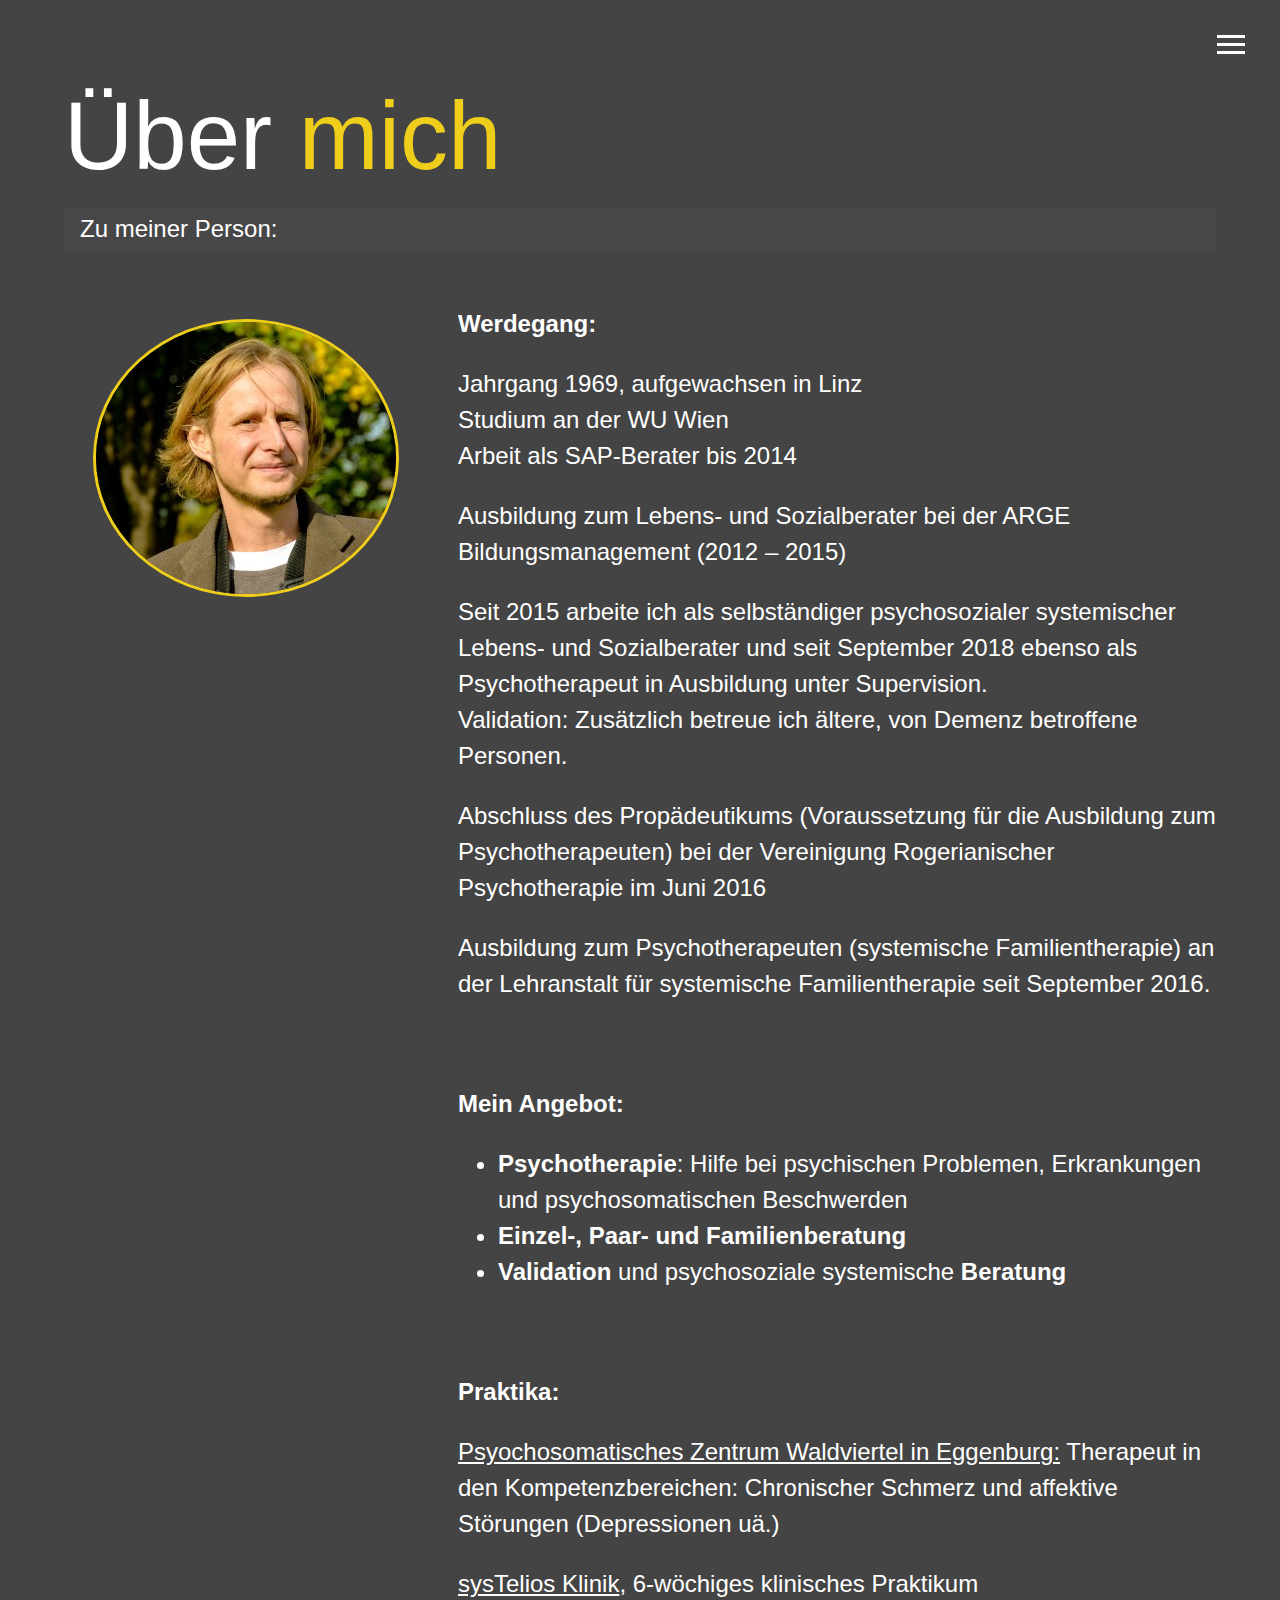
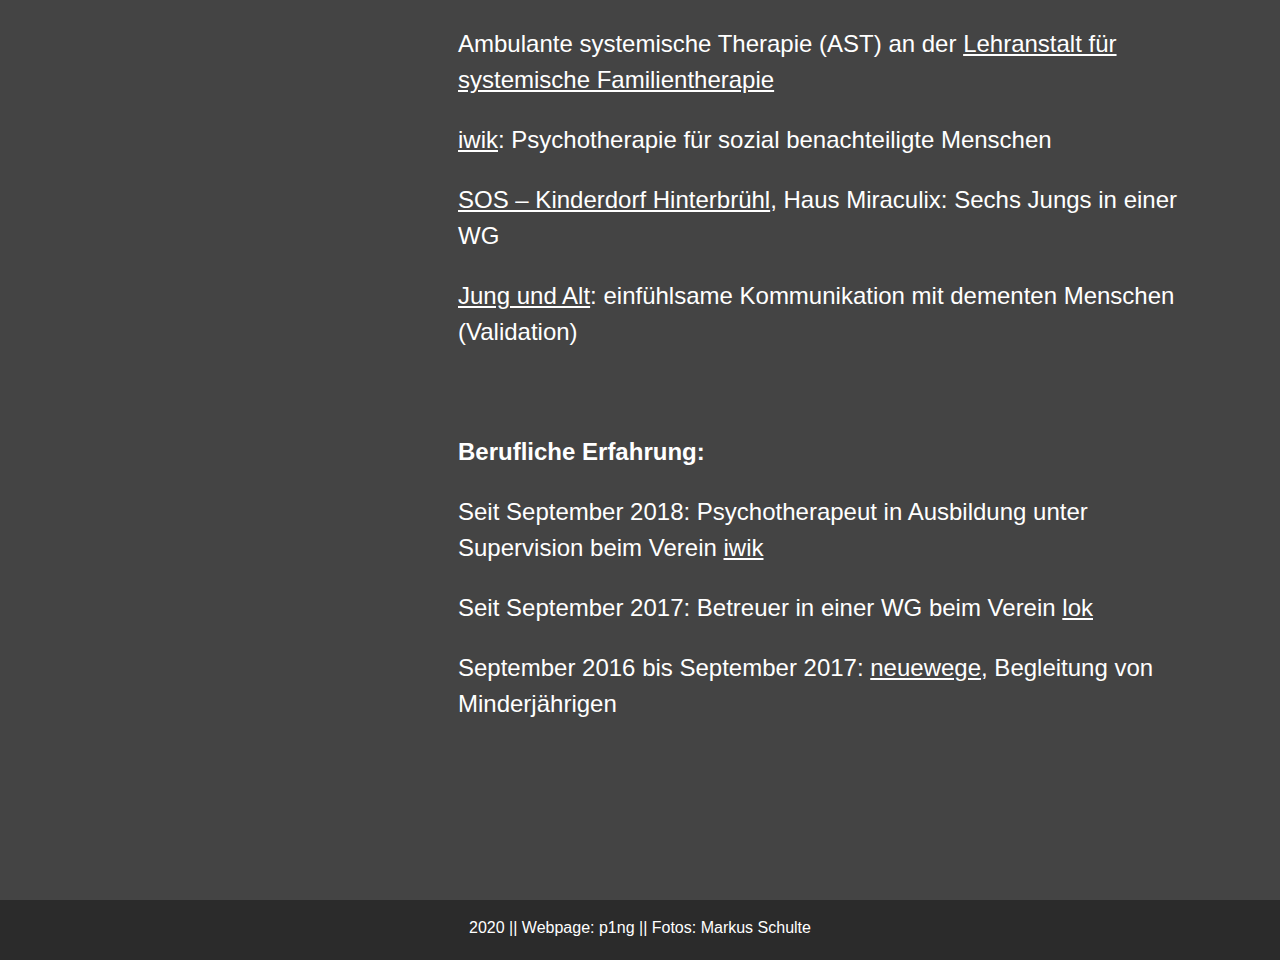
<file: about.html>
<!DOCTYPE html>
<html lang="de">

<head>
  <meta charset="UTF-8">
  <meta http-equiv="X-UA-Compatible" content="IE=edge,chrome=1" />
  <meta name="viewport" content="width=device-width, initial-scale=1.0">
  <meta http-equiv="X-UA-Compatible" content="ie=edge">
  <link rel="stylesheet" href="https://use.fontawesome.com/releases/v5.2.0/css/all.css"
    integrity="sha384-hWVjflwFxL6sNzntih27bfxkr27PmbbK/iSvJ+a4+0owXq79v+lsFkW54bOGbiDQ" crossorigin="anonymous">

  <link rel="stylesheet" href="css/main.css">
  <link rel="icon" href="/favicon.png">
  <title>Über mich</title>
</head>

<body>
  <header>
    <div class="menu-btn">
      <div class="btn-line"></div>
      <div class="btn-line"></div>
      <div class="btn-line"></div>
    </div>

    <nav class="menu">
      <div class="menu-branding">
        <div class="portrait"></div>
      </div>
      <ul class="menu-nav">
        <li class="nav-item">
          <a href="index.html" class="nav-link">
            Startseite
          </a>
        </li>
        <li class="nav-item current">
          <a href="about.html" class="nav-link">
            Über mich
          </a>
        </li>

        <li class="nav-item">
          <a href="contact.html" class="nav-link">
            Kontakt
          </a>
        </li>
      </ul>
    </nav>
  </header>

  <main id="about">
    <h1 class="lg-heading">
      Über
      <span class="text-secondary">mich</span>
    </h1>
    <h2 class="sm-heading">
      Zu meiner Person:
    </h2>
    <div class="about-info">
      <img src="img/xport.jpg" alt="Alexander Weber" class="bio-image">

      <div class="bio">

        <p><strong>Werdegang:</strong></p>
        <p>
          Jahrgang 1969, aufgewachsen in Linz<br />
          Studium an der WU Wien<br />
          Arbeit als SAP-Berater bis 2014</p>
        <p>Ausbildung zum Lebens- und Sozialberater bei der <a href="https://www.bildungsmanagement.ac.at/">ARGE
            Bildungsmanagement </a>(2012 &#8211; 2015)</p>
        <p>Seit 2015 arbeite ich als selbständiger psychosozialer systemischer Lebens- und Sozialberater und seit
          September 2018 ebenso als Psychotherapeut in Ausbildung unter Supervision.<br />
          Validation: Zusätzlich betreue ich ältere, von Demenz betroffene Personen.</p>
        <p>Abschluss des Propädeutikums (Voraussetzung für die Ausbildung zum Psychotherapeuten) bei der <a
            href="http://www.vrp.at/">Vereinigung Rogerianischer Psychotherapie </a>im Juni 2016</p>
        <p>Ausbildung zum Psychotherapeuten (systemische Familientherapie) an der <a
            href="http://www.lasf.at/">Lehranstalt für systemische Familientherapie</a> seit September 2016.</p>
        <p>&nbsp;</p>
        <p><strong>Mein Angebot:</strong></p>
        <ul>
          <li><strong>Psychotherapie</strong>: Hilfe bei psychischen Problemen, Erkrankungen und psychosomatischen
            Beschwerden</li>
          <li><strong>Einzel-, Paar- und Familienberatung</strong></li>
          <li><strong>Validation</strong> und psychosoziale systemische <strong>Beratung</strong></li>
        </ul>
        <!-- <p>Von der Pubertät bis zur Pensionierung, vom ersten Liebeskummer bis zum letzten Abschied – das Leben bietet viel.<br />
Schwierige und schöne Situationen.<br />
Lustige und traurige Situationen.<br />
Situationen, in denen man Hilfe gebrauchen kann.<br />
Finden Sie mit mir gemeinsam neue Wege, neue Kraft, um trotz Ihrer Krisen und an Ihren Krisen zu wachsen.</p> -->
        <p>&nbsp;</p>
        <p><strong>Praktika:</strong></p>
        <p><a title="Psyochosomatisches Zentrum Waldviertel in Eggenburg" href="https://pszw.at/" target="_blank"><span
              style="text-decoration: underline;">Psyochosomatisches Zentrum Waldviertel in Eggenburg:</span></a>
          Therapeut in den Kompetenzbereichen: Chronischer Schmerz und affektive Störungen (Depressionen uä.)</p>
        <p><a title="sysTelios Klinik" href="https://www.systelios.de/klinik.html" target="_blank"><span
              style="text-decoration: underline;">sysTelios Klinik</span></a>, 6-wöchiges klinisches Praktikum</p>
        <p>Ambulante systemische Therapie (AST) an der <a title="Lehranstalt für systemische Familientherapie"
            href="http://www.lasf.at/ast/" target="_blank"><span style="text-decoration: underline;">Lehranstalt für
              systemische Familientherapie</span></a></p>
        <p><a title="Iwik" href="http://www.iwik.at/" target="_blank"><span
              style="text-decoration: underline;">iwik</span></a>: Psychotherapie für sozial benachteiligte Menschen</p>
        <p><a title="SOS Kinderdorf Hinterbrühl"
            href="http://www.sos-kinderdorf.at/sos-kinderdorf-erleben/wo-wir-arbeiten/osterreich/niederosterreich/hinterbruehl"
            target="_blank"><span style="text-decoration: underline;">SOS &#8211; Kinderdorf Hinterbrühl</span>,</a>
          Haus Miraculix: Sechs Jungs in einer WG</p>
        <p><a title="Jung und Alt" href="http://www.jungundalt.at/" target="_blank"><span
              style="text-decoration: underline;">Jung und Alt</span></a>: einfühlsame Kommunikation mit dementen
          Menschen (Validation)</p>
        <p>&nbsp;</p>
        <p><strong>Berufliche Erfahrung:</strong></p>
        <p>Seit September 2018: Psychotherapeut in Ausbildung unter Supervision beim Verein <a title="Iwik"
            href="http://www.iwik.at/" target="_blank"><span
              style="text-decoration: underline;"><span>iwik</span></span></a></p>
        <p>Seit September 2017: Betreuer in einer WG beim Verein <a
            href="https://www.lok.at/"><u><span>lok</span></u></a></p>
        <p>September 2016 bis September 2017: <a href="http://www.neuewege.cc"><u><span>neuewege</span></u></a>,
          Begleitung von Minderjährigen</p>
        <p>&nbsp;</p>

      </div>
  </main>

  <footer id="main-footer">
    2020 || Webpage: <a href="https://github.com/p1ng" target="_blank">p1ng</a> || Fotos: Markus Schulte
  </footer>

  <script src="js/main.js"></script>
</body>

</html>
</file>
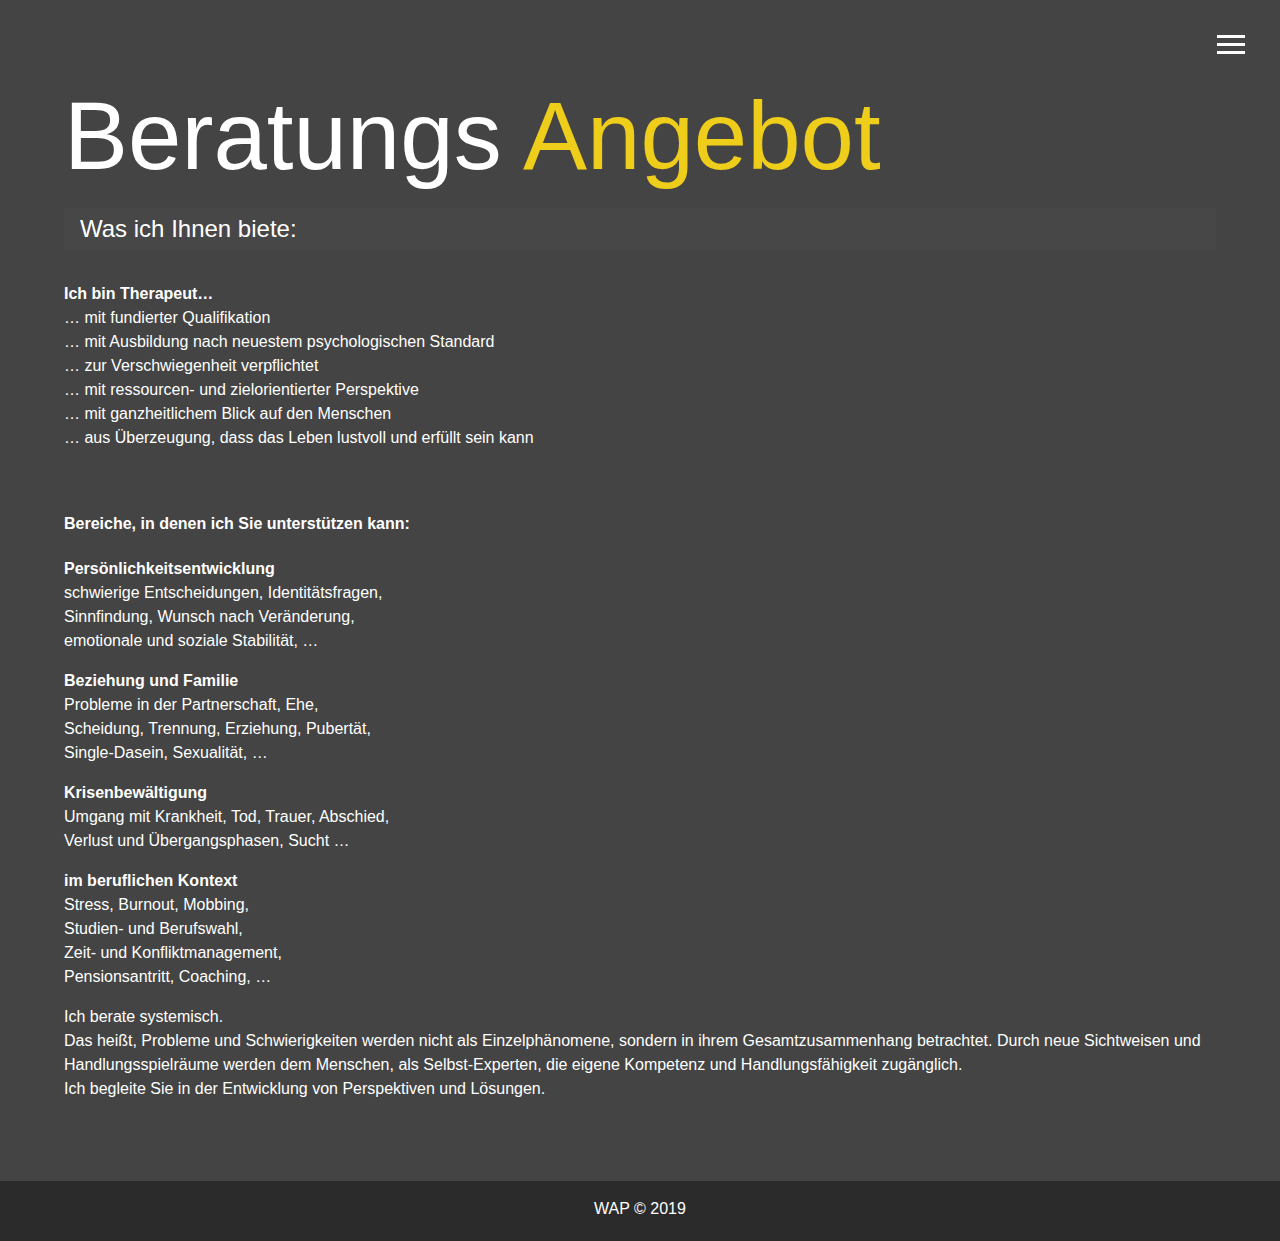
<file: beratung.html>
<!DOCTYPE html>
<html lang="de">

<head>
  <meta charset="UTF-8">
  <meta name="viewport" content="width=device-width, initial-scale=1.0">
  <meta http-equiv="X-UA-Compatible" content="ie=edge">
  <link rel="stylesheet" href="https://use.fontawesome.com/releases/v5.2.0/css/all.css" integrity="sha384-hWVjflwFxL6sNzntih27bfxkr27PmbbK/iSvJ+a4+0owXq79v+lsFkW54bOGbiDQ"
    crossorigin="anonymous">

  <link rel="stylesheet" href="css/main.css">
  <link rel="icon" href="/favicon.png">
  <title>Beratung</title>
</head>

<body>
  <header>
    <div class="menu-btn">
      <div class="btn-line"></div>
      <div class="btn-line"></div>
      <div class="btn-line"></div>
    </div>

    <nav class="menu">
      <div class="menu-branding">
        <div class="portrait"></div>
      </div>
      <ul class="menu-nav">
        <li class="nav-item">
          <a href="index.html" class="nav-link">
            Startseite
          </a>
        </li>
        <li class="nav-item">
          <a href="about.html" class="nav-link">
            Über mich
          </a>
        </li>
        <li class="nav-item current">
          <a href="beratung.html" class="nav-link">
            Beratung
          </a>
        </li>
        <li class="nav-item">
          <a href="contact.html" class="nav-link">
            Kontakt
          </a>
        </li>
      </ul>
    </nav>
  </header>

  <main id="work">
    <h1 class="lg-heading">
      Beratungs
      <span class="text-secondary">Angebot</span>
    </h1>
    <h2 class="sm-heading">
      Was ich Ihnen biete:
    </h2>
    <p><strong>Ich bin Therapeut…</strong><br />
      … mit fundierter Qualifikation<br />
      … mit Ausbildung nach neuestem psychologischen Standard<br />
      … zur Verschwiegenheit verpflichtet<br />
      … mit ressourcen- und zielorientierter Perspektive<br />
      … mit ganzheitlichem Blick auf den Menschen<br />
      … aus Überzeugung, dass das Leben lustvoll und erfüllt sein kann</p>
      <p>&nbsp;</p>
      <h4>Bereiche, in denen ich Sie unterstützen kann:</h4>
      <p><strong>Persönlichkeitsentwicklung</strong><br />
      schwierige Entscheidungen, Identitätsfragen,<br />
      Sinnfindung, Wunsch nach Veränderung,<br />
      emotionale und soziale Stabilität, …</p>
      <p><strong>Beziehung und Familie</strong><br />
      Probleme in der Partnerschaft, Ehe,<br />
      Scheidung, Trennung, Erziehung, Pubertät,<br />
      Single-Dasein, Sexualität, …</p>
      <p><strong>Krisenbewältigung</strong><br />
      Umgang mit Krankheit, Tod, Trauer, Abschied,<br />
      Verlust und Übergangsphasen, Sucht …</p>
      <p><strong>im beruflichen Kontext</strong><br />
      Stress, Burnout, Mobbing,<br />
      Studien- und Berufswahl,<br />
      Zeit- und Konfliktmanagement,<br />
      Pensionsantritt, Coaching, …</p>

      </div>
      <p>Ich berate systemisch.<br />
        Das heißt, Probleme und Schwierigkeiten werden nicht als Einzelphänomene, sondern in ihrem Gesamtzusammenhang betrachtet. Durch neue Sichtweisen und Handlungsspielräume werden dem Menschen, als Selbst-Experten, die eigene Kompetenz und Handlungsfähigkeit zugänglich.<br />
        Ich begleite Sie in der Entwicklung von Perspektiven und Lösungen.</p>
    </div>
  </main>

  <footer id="main-footer">
    WAP &copy; 2019
  </footer>

  <script src="js/main.js"></script>
</body>

</html>
</file>
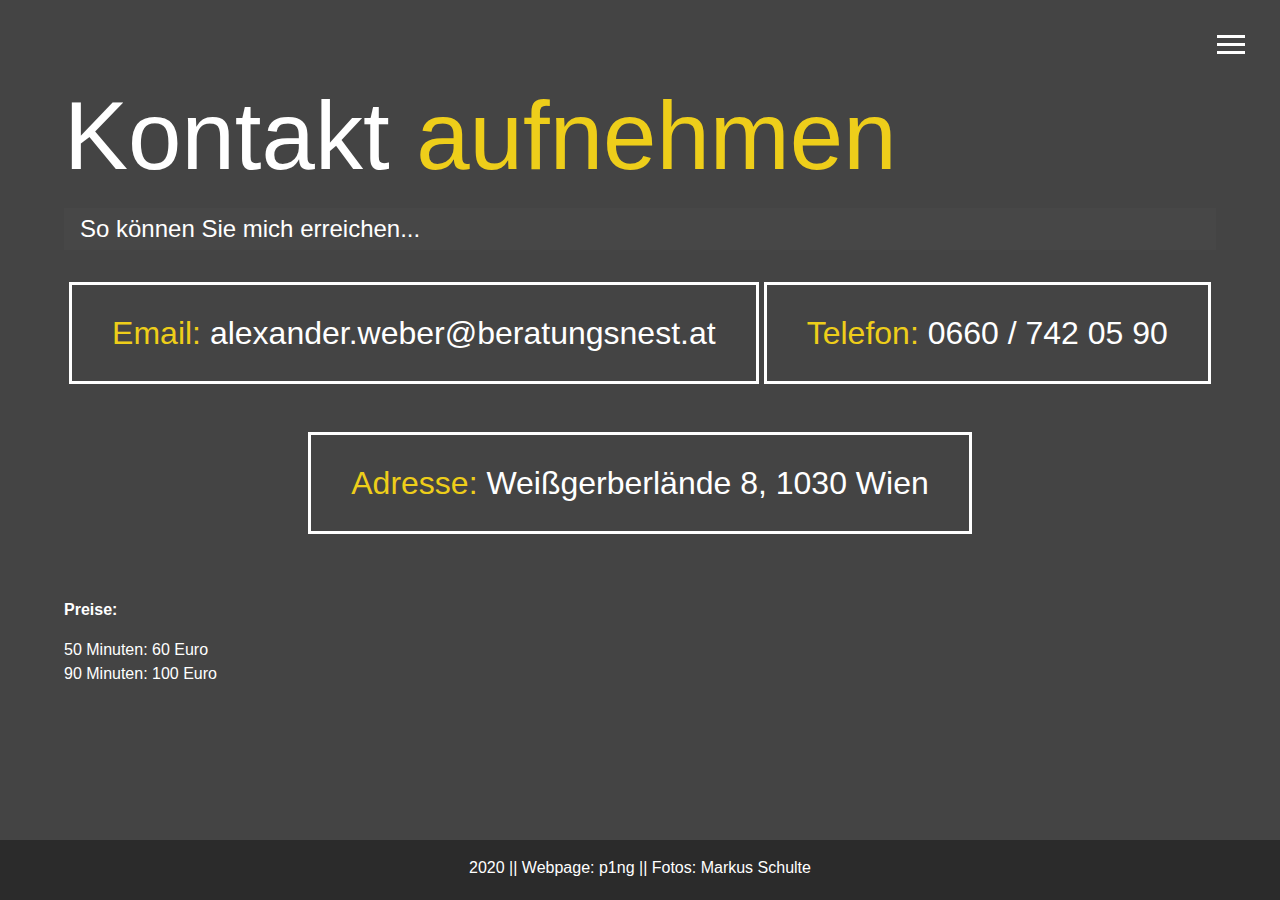
<file: contact.html>
<!DOCTYPE html>
<html lang="de">

<head>
  <meta charset="UTF-8">
  <meta http-equiv="X-UA-Compatible" content="IE=edge,chrome=1" />
  <meta name="viewport" content="width=device-width, initial-scale=1.0">
  <meta http-equiv="X-UA-Compatible" content="ie=edge">
  <link rel="stylesheet" href="https://use.fontawesome.com/releases/v5.2.0/css/all.css" integrity="sha384-hWVjflwFxL6sNzntih27bfxkr27PmbbK/iSvJ+a4+0owXq79v+lsFkW54bOGbiDQ"
    crossorigin="anonymous">

  <link rel="stylesheet" href="css/main.css">
  <link rel="icon" href="/favicon.png">
  <title>Kontakt</title>
</head>

<body>
  <header>
    <div class="menu-btn">
      <div class="btn-line"></div>
      <div class="btn-line"></div>
      <div class="btn-line"></div>
    </div>

    <nav class="menu">
      <div class="menu-branding">
        <div class="portrait"></div>
      </div>
      <ul class="menu-nav">
        <li class="nav-item">
          <a href="index.html" class="nav-link">
            Startseite
          </a>
        </li>
        <li class="nav-item">
          <a href="about.html" class="nav-link">
            Über mich
          </a>
        </li>
        
        <li class="nav-item current">
          <a href="contact.html" class="nav-link">
            Kontakt
          </a>
        </li>
      </ul>
    </nav>
  </header>

  <main id="contact">
    <h1 class="lg-heading">
      Kontakt
      <span class="text-secondary">aufnehmen</span>
    </h1>
    <h2 class="sm-heading">
      So können Sie mich erreichen...
    </h2>
    <div class="boxes">
      <div>
        <span class="text-secondary">Email: </span> <a href="mailto:alexander.weber@beratungsnest.at">alexander.weber@beratungsnest.at</a>
      </div>
      <div>
        <span class="text-secondary">Telefon: </span> <a href="tel:06607420590">0660 / 742 05 90</a>
      </div>
      <div>
        <span class="text-secondary">Adresse: </span> <a href="https://goo.gl/maps/n7qmaDyKWsoyCUbx7">Weißgerberlände 8, 1030 Wien</a>
      </div>
    </div>

    <p><strong>Preise:</strong></p>
    <div>50 Minuten:   60 Euro</div>
    <div>90 Minuten: 100 Euro</div>

    
  </main>  

  <footer id="main-footer">
    2020 || Webpage: <a href="https://github.com/p1ng" target="_blank">p1ng</a> || Fotos: Markus Schulte
  </footer>

  <script src="js/main.js"></script>
</body>

</html>
</file>
<file: css/main.css>
.menu-btn {
  position: absolute;
  z-index: 3;
  right: 35px;
  top: 35px;
  cursor: pointer;
  transition: all 0.5s ease-out; }
  .menu-btn .btn-line {
    width: 28px;
    height: 3px;
    margin: 0 0 5px 0;
    background: #fff;
    transition: all 0.5s ease-out; }
  .menu-btn.close {
    transform: rotate(180deg); }
    .menu-btn.close .btn-line:nth-child(1) {
      transform: rotate(45deg) translate(5px, 5px); }
    .menu-btn.close .btn-line:nth-child(2) {
      opacity: 0; }
    .menu-btn.close .btn-line:nth-child(3) {
      transform: rotate(-45deg) translate(7px, -6px); }

.menu {
  position: fixed;
  top: 0;
  width: 100%;
  opacity: 0.9;
  visibility: hidden; }
  .menu.show {
    visibility: visible; }
  .menu-branding, .menu-nav {
    display: flex;
    flex-flow: column wrap;
    align-items: center;
    justify-content: center;
    float: left;
    width: 50%;
    height: 100vh;
    overflow: hidden; }
  .menu-nav {
    margin: 0;
    padding: 0;
    background: #373737;
    list-style: none;
    transform: translate3d(0, -100%, 0);
    transition: all 0.5s ease-out; }
    .menu-nav.show {
      transform: translate3d(0, 0, 0); }
  .menu-branding {
    background: #444;
    transform: translate3d(0, 100%, 0);
    transition: all 0.5s ease-out; }
    .menu-branding.show {
      transform: translate3d(0, 0, 0); }
    .menu-branding .portrait {
      width: 500px;
      height: 500px;
      background: url("../img/xfeder.png"); }
  .menu .nav-item {
    transform: translate3d(600px, 0, 0);
    transition: all 0.5s ease-out; }
    .menu .nav-item.show {
      transform: translate3d(0, 0, 0); }
    .menu .nav-item.current > a {
      color: #eece1a; }
  .menu .nav-link {
    display: inline-block;
    position: relative;
    font-size: 30px;
    text-transform: uppercase;
    padding: 1rem 0;
    font-weight: 300;
    color: #fff;
    text-decoration: none;
    transition: all 0.5s ease-out; }
    .menu .nav-link:hover {
      color: #eece1a; }

.nav-item:nth-child(1) {
  transition-delay: 0.1s; }

.nav-item:nth-child(2) {
  transition-delay: 0.2s; }

.nav-item:nth-child(3) {
  transition-delay: 0.3s; }

.nav-item:nth-child(4) {
  transition-delay: 0.4s; }

* {
  box-sizing: border-box; }

body {
  background: #444;
  color: #fff;
  height: 100%;
  margin: 0;
  font-family: 'Segoe UI', Tahoma, Geneva, Verdana, sans-serif;
  line-height: 1.5; }
  body#bg-img {
    background: url(../img/xbackground.JPG);
    background-attachment: fixed;
    background-size: cover; }
    body#bg-img:after {
      content: '';
      position: absolute;
      top: 0;
      right: 0;
      width: 100%;
      height: 100%;
      z-index: -1;
      background: rgba(68, 68, 68, 0.9); }

h1,
h2,
h3 {
  margin: 0;
  font-weight: 400; }
  h1.lg-heading,
  h2.lg-heading,
  h3.lg-heading {
    font-size: 6rem; }
  h1.sm-heading,
  h2.sm-heading,
  h3.sm-heading {
    margin-bottom: 2rem;
    padding: 0.2rem 1rem;
    background: rgba(73, 73, 73, 0.5); }

a {
  color: #fff;
  text-decoration: none; }

header {
  position: fixed;
  z-index: 2;
  width: 100%; }

.text-secondary {
  color: #eece1a; }

main {
  padding: 4rem;
  min-height: calc(100vh - 60px); }
  main .icons {
    margin-top: 1rem; }
    main .icons a {
      padding: 0.4rem; }
      main .icons a:hover {
        color: #eece1a;
        transition: all 0.5s ease-out; }
  main#home {
    overflow: hidden; }
    main#home h1 {
      margin-top: 20vh; }

.about-info {
  display: grid;
  grid-gap: 30px;
  grid-template-areas: 'bioimage bio bio' 'job1 job2 job3';
  grid-template-columns: repeat(3, 1fr); }
  .about-info .bio-image {
    grid-area: bioimage;
    margin: 10% auto;
    border-radius: 50%;
    border: #eece1a 3px solid; }
  .about-info .bio {
    grid-area: bio;
    font-size: 1.5rem; }
  .about-info .job-1 {
    grid-area: job1; }
  .about-info .job-2 {
    grid-area: job2; }
  .about-info .job-3 {
    grid-area: job3; }
  .about-info .job {
    background: #515151;
    padding: 0.5rem;
    border-bottom: #eece1a 5px solid; }

.projects {
  display: grid;
  grid-gap: 0.7rem;
  grid-template-columns: repeat(3, 1fr); }
  .projects img {
    width: 100%;
    border: 3px #fff solid; }
    .projects img:hover {
      opacity: 0.5;
      border-color: #eece1a;
      transition: all 0.5s ease-out; }

.boxes {
  display: flex;
  flex-wrap: wrap;
  justify-content: space-evenly;
  align-items: center;
  margin-top: 1rem; }
  .boxes div {
    font-size: 2rem;
    border: 3px #fff solid;
    padding: 1.5rem 2.5rem;
    margin-bottom: 3rem;
    transition: all 0.5s ease-out; }
    .boxes div:hover {
      padding: 0.5rem 1.5rem;
      background: #eece1a;
      color: #000; }
      .boxes div:hover span {
        color: #000; }

.btn, .btn-dark, .btn-light {
  display: block;
  padding: 0.5rem 1rem;
  border: 0;
  margin-bottom: 0.3rem; }
  .btn:hover, .btn-dark:hover, .btn-light:hover {
    background: #eece1a;
    color: #000; }

.btn-dark {
  background: black;
  color: #fff; }

.btn-light {
  background: #c4c4c4;
  color: #333; }

#main-footer {
  text-align: center;
  padding: 1rem;
  background: #2b2b2b;
  color: #fff;
  height: 60px; }

@media screen and (min-width: 1171px) {
  .projects {
    grid-template-columns: repeat(4, 1fr); } }

@media screen and (min-width: 769px) and (max-width: 1170px) {
  .projects {
    grid-template-columns: repeat(3, 1fr); } }

@media screen and (max-width: 768px) {
  main {
    align-items: center;
    text-align: center; }
    main .lg-heading {
      line-height: 1;
      margin-bottom: 1rem; }
  ul.menu-nav,
  div.menu-branding {
    float: none;
    width: 100%;
    min-height: 0; }
    ul.menu-nav.show,
    div.menu-branding.show {
      transform: translate3d(0, 0, 0); }
  .menu-nav {
    height: 75vh;
    transform: translate3d(-100%, 0, 0);
    font-size: 24px; }
  .menu-branding {
    height: 25vh;
    transform: translate3d(100%, 0, 0); }
    .menu-branding .portrait {
      background: url("../img/xfeder-klein.png");
      width: 150px;
      height: 150px; }
  .about-info {
    grid-template-areas: 'bioimage' 'bio' 'job1' 'job2' 'job3';
    grid-template-columns: 1fr; }
  .projects {
    grid-template-columns: repeat(2, 1fr); } }

@media screen and (max-width: 500px) {
  main {
    padding: 2rem; }
    main #home h1 {
      margin-top: 10vh; }
    main .lg-heading {
      margin-top: 1rem;
      font-size: 5rem; }
  .projects {
    grid-template-columns: 1fr; } }
</file>
